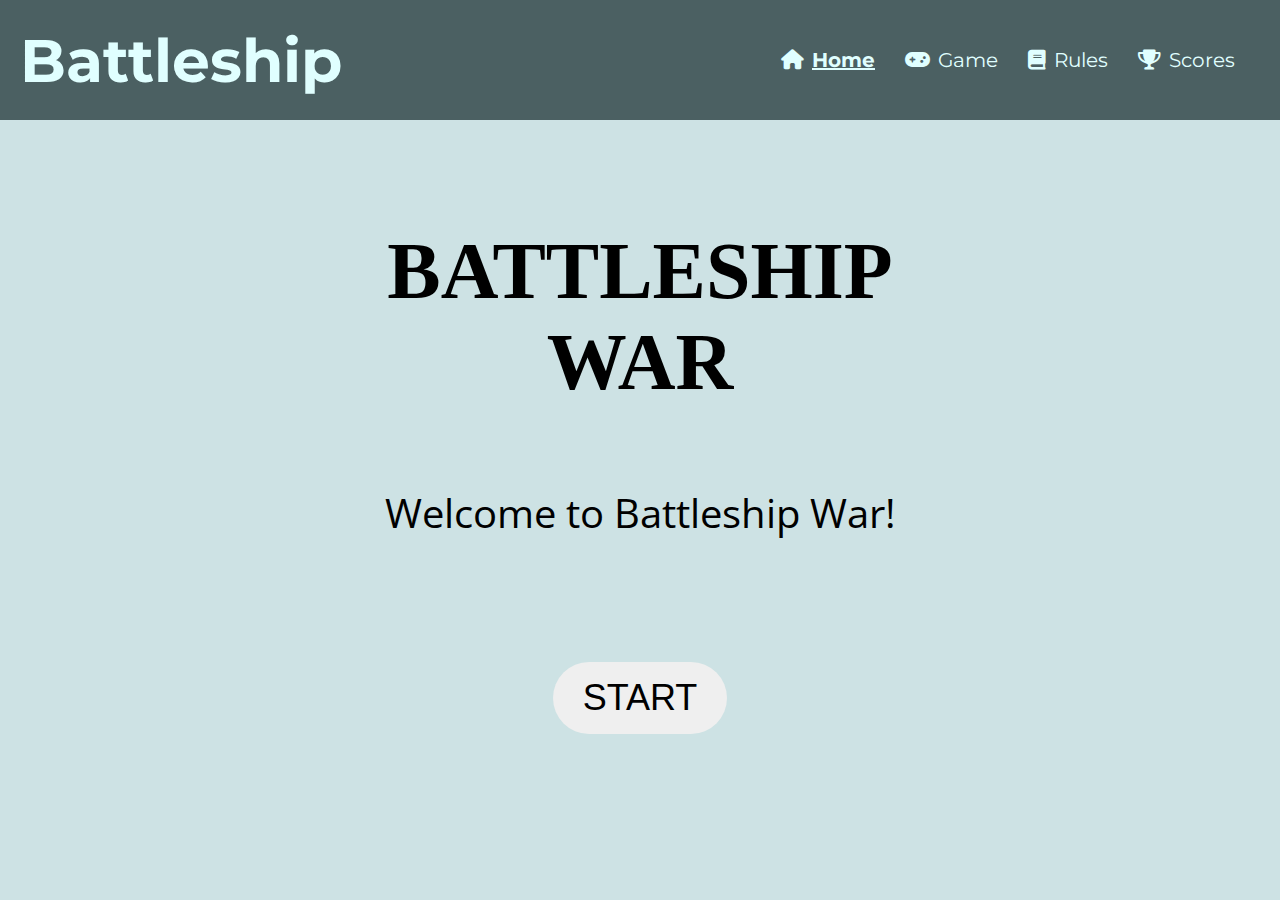
<file: index.html>
<!DOCTYPE html>
<html lang="en">
    <head>
        <meta charset="UTF-8">
        <meta name="viewport" content="width=device-width, initial-scale=1.0">
        <title>Battleship</title>
        <link rel="stylesheet" href="./common/common.css">
        <link rel="stylesheet" href="https://cdnjs.cloudflare.com/ajax/libs/font-awesome/6.0.0/css/all.min.css">
    </head>

    <body>
        <nav id="navbar">
            <h1>Battleship</h1>
            <ul>
                <li><a href="./" class="selected"><i class="fas fa-home"></i>Home</a></li>
                <li><a href="./game/"><i class="fas fa-gamepad"></i>Game</a></li>
                <li><a href="./rules/"><i class="fas fa-book"></i>Rules</a></li>
                <li><a href="./scores/"><i class="fas fa-trophy"></i>Scores</a></li>
            </ul>
        </nav>
        
        
        <h2>BATTLESHIP <br /> WAR</h2>
        
        <p class="paragraph">Welcome to Battleship War!</p> <br />

        <p class="paragraph"> 
            <button>
                <a href="./game/">START</a> 
            </button>
        </p>
    </body>
</html>
</file>
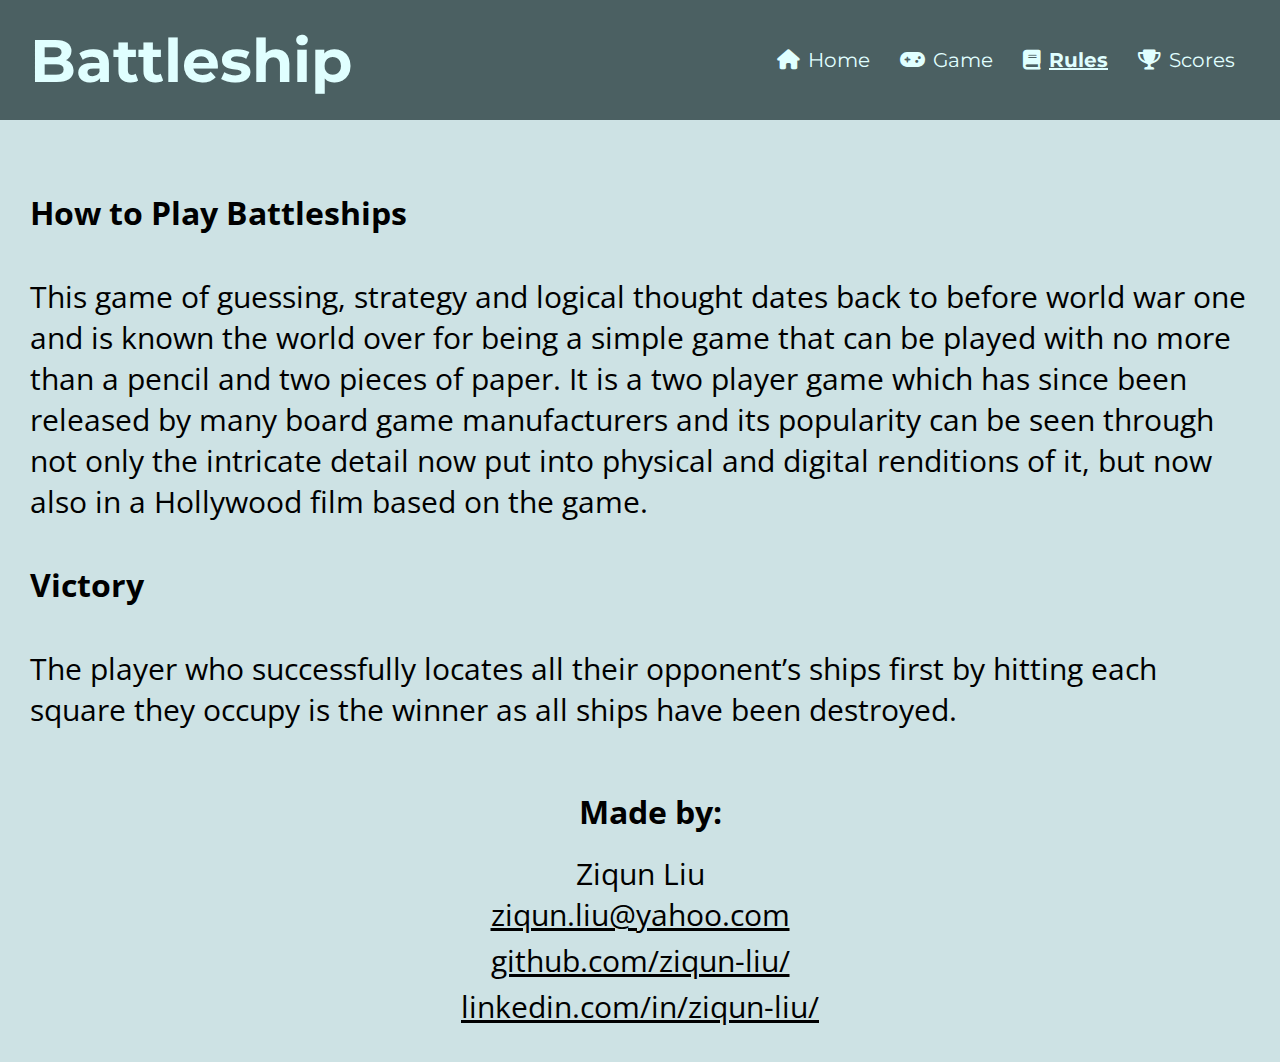
<file: rules/index.html>
<!DOCTYPE html>
<html lang="en">
    <head>
        <meta charset="UTF-8">
        <meta name="viewport" content="width=device-width, initial-scale=1.0">
        <title>Battleship Rules</title>
        <link rel="stylesheet" href="../common/common.css">
        <link rel="stylesheet" href="./rules.css">
        <link rel="stylesheet" href="https://cdnjs.cloudflare.com/ajax/libs/font-awesome/6.0.0/css/all.min.css">
    </head>

    <body>
        <nav id="navbar">
            <h1>Battleship</h1>
            <ul>
                <li><a href="../"><i class="fas fa-home"></i>Home</a></li>
                <li><a href="../game/"><i class="fas fa-gamepad"></i>Game</a></li>
                <li><a href="./" class="selected"><i class="fas fa-book"></i>Rules</a></li>
                <li><a href="../scores/"><i class="fas fa-trophy"></i>Scores</a></li>
            </ul>
        </nav>

        <div class="rules">
            <h1>How to Play Battleships</h1>
            <p>This game of guessing, strategy and logical thought dates back to
                before world war one and is known the world over for being a simple 
                game that can be played with no more than a pencil and two pieces 
                of paper. It is a two player game which has since been released by 
                many board game manufacturers and its popularity can be seen through 
                not only the intricate detail now put into physical and digital 
                renditions of it, but now also in a Hollywood film based on the game.
            </p>

            <h1>Victory</h1>
            <p>
                The player who successfully locates all their opponent’s ships first
                by hitting each square they occupy is the winner as all ships have
                been destroyed.
            </p>
        </div>

        <div id="credits">
            <h1>Made by:</h1>
            <p>
                Ziqun Liu <br />
                <a href="mailto:ziqun.liu@yahoo.com">ziqun.liu@yahoo.com</a> <br />
                <a href="https://github.com/ziqun-liu/">github.com/ziqun-liu/</a> <br />
                <a href="https://www.linkedin.com/in/ziqun-liu/">linkedin.com/in/ziqun-liu/</a>
            </p>
        </div>
    </body>
</html>
</file>
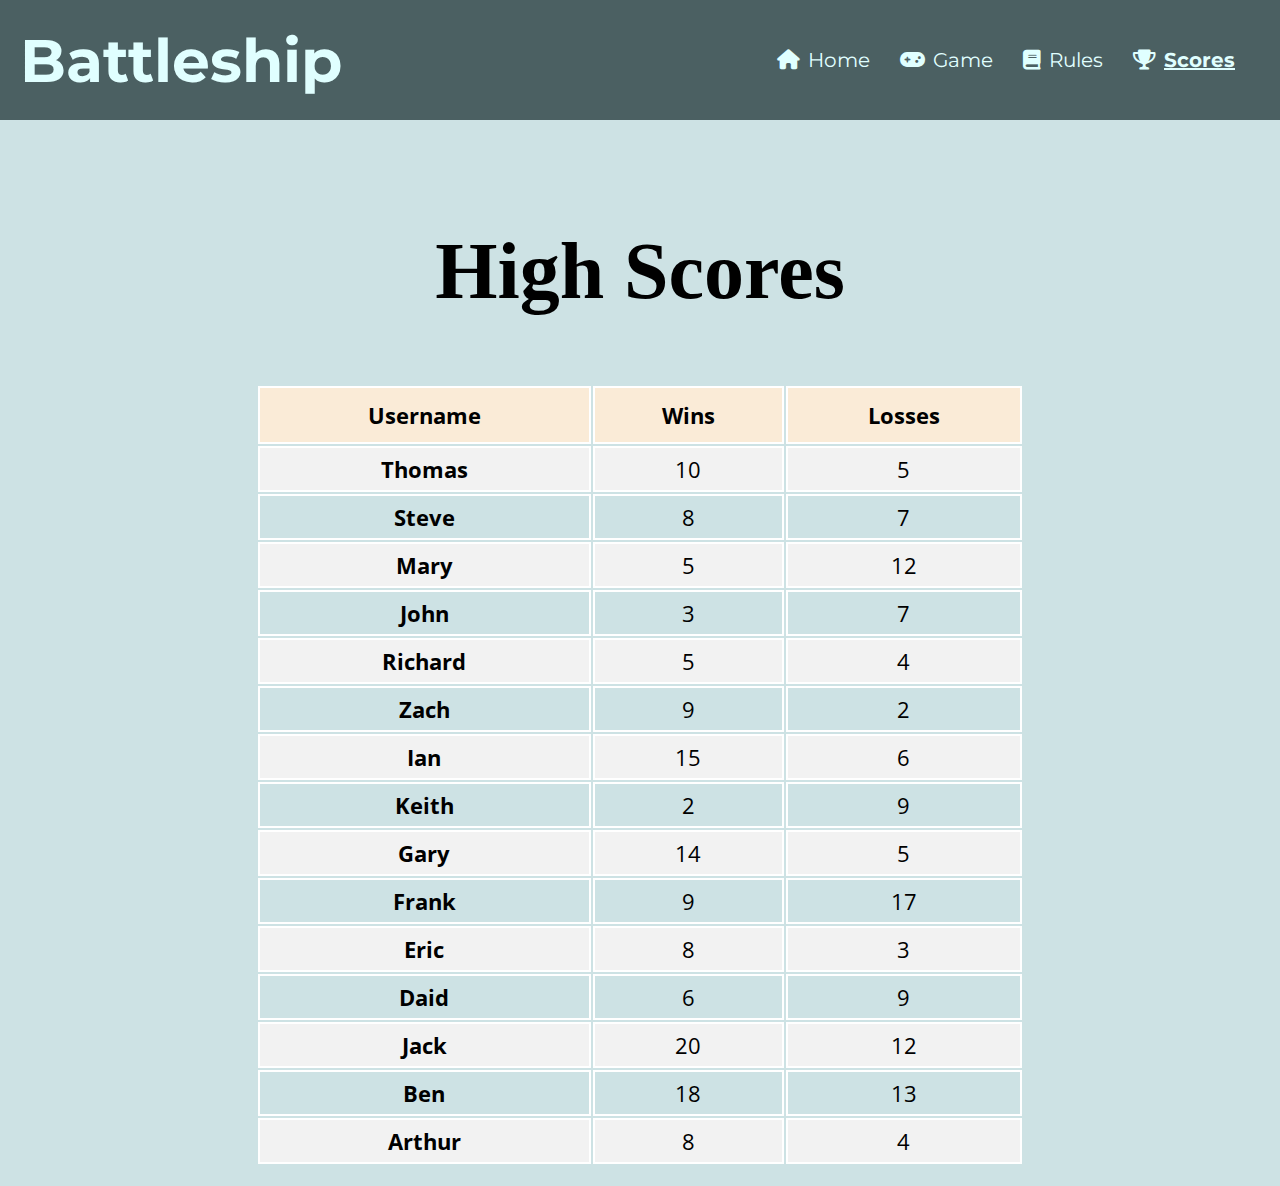
<file: scores/index.html>
<!DOCTYPE html>
<html lang="en">
    <head>
        <meta charset="UTF-8">
        <meta name="viewport" content="width=device-width, initial-scale=1.0">
        <title>Battleship Scores</title>
        <link rel="stylesheet" href="../common/common.css">
        <link rel="stylesheet" href="./scores.css">
        <link rel="stylesheet" href="https://cdnjs.cloudflare.com/ajax/libs/font-awesome/6.0.0/css/all.min.css">
    </head>

    <body>
        <nav id="navbar">
            <h1>Battleship</h1>
            <ul>
                <li><a href="../"><i class="fas fa-home"></i>Home</a></li>
                <li><a href="../game/"><i class="fas fa-gamepad"></i>Game</a></li>
                <li><a href="../rules/"><i class="fas fa-book"></i>Rules</a></li>
                <li><a href="./" class="selected"><i class="fas fa-trophy"></i>Scores</a></li>
            </ul>
        </nav>

        <section id="scores">
            <h2>High Scores</h2>
            <table>
                <tr>
                    <th>Username</th>
                    <th>Wins</th>
                    <th>Losses</th>
                </tr>
                <tr>
                    <td>Thomas</td>
                    <td>10</td>
                    <td>5</td>
                </tr>
                <tr>
                    <td>Steve</td>
                    <td>8</td>
                    <td>7</td>
                </tr>
                <tr>
                    <td>Mary</td>
                    <td>5</td>
                    <td>12</td>
                </tr>
                <tr>
                    <td>John</td>
                    <td>3</td>
                    <td>7</td>
                </tr>
                <tr>
                    <td>Richard</td>
                    <td>5</td>
                    <td>4</td>
                </tr>
                <tr>
                    <td>Zach</td>
                    <td>9</td>
                    <td>2</td>
                </tr>
                <tr>
                    <td>Ian</td>
                    <td>15</td>
                    <td>6</td>
                </tr>
                <tr>
                    <td>Keith</td>
                    <td>2</td>
                    <td>9</td>
                </tr>
                <tr>
                    <td>Gary</td>
                    <td>14</td>
                    <td>5</td>
                </tr>
                <tr>
                    <td>Frank</td>
                    <td>9</td>
                    <td>17</td>
                </tr>
                <tr>
                    <td>Eric</td>
                    <td>8</td>
                    <td>3</td>
                </tr>
                <tr>
                    <td>Daid</td>
                    <td>6</td>
                    <td>9</td>
                </tr>
                <tr>
                    <td>Jack</td>
                    <td>20</td>
                    <td>12</td>
                </tr>
                <tr>
                    <td>Ben</td>
                    <td>18</td>
                    <td>13</td>
                </tr>
                <tr>
                    <td>Arthur</td>
                    <td>8</td>
                    <td>4</td>
                </tr>
            </table>
        </section>
    </body>
</html>
</file>
<file: common/common.css>
@import url('https://fonts.googleapis.com/css2?family=Montserrat:wght@500&family=Open+Sans:wght@400&display=swap');

body {
    font-family: 'Open Sans', sans-serif;
    background-color: rgb(205, 226, 228);
    margin: 0;
    justify-content: center;
    align-items: center;
    padding-top: 160px;
}

/* Navbar section */

#navbar {
    background: #4b6062;
    color: lightcyan;
    position: fixed;
    display: flex;
    padding: 20px;
    top: 0;
    align-items: center; /* 上下居中 */
    justify-content: space-between;
    width: 100%;
    height: 80px;
}

#navbar h1 {
    font-family: 'Montserrat', sans-serif;
    font-size: 60px;
    margin: 0;
}

#navbar ul {
    display: flex;
    font-size: 20px;
    text-decoration: none;
    padding-right: 50px;
}

#navbar ul li {
    display: flex;
    margin: 0 15px;
}

#navbar ul li a {
    font-family: 'Montserrat', sans-serif;
    color: lightcyan;
    text-decoration: none;
}

#navbar ul li a.selected {
    text-decoration: underline;
    font-weight: bold;
}

#navbar ul li a i {
    margin-right: 8px;
}


#navbar ul li a:hover {
    text-decoration: underline;
    color: rgb(66, 170, 234);
}

@media (max-width: 600px) {
    #navbar {
        flex-direction: column;
        position: fixed;
        bottom: 0;
        top: auto;
        width: 100%;
        height: auto;
        padding: 10px 0;
        z-index: 1000;
    }

    #navbar h1 {
        font-size: 24px;
        margin-bottom: 10px;
    }

    #navbar ul {
        flex-direction: row;
        justify-content: center;
        width: 100%;
        padding: 0;
    }

    #navbar ul li {
        margin: 0 10px;
    }

    #navbar ul li a {
        font-size: 16px;
        padding: 5px 10px;
    }
}


/* Home page text section */

h2 {
    font-size: 80px;
    text-align: center;
    font-family: 'Times New Roman', Times, serif;
}

.paragraph {
    font-size: 40px;
    text-align: center;
    padding: 10px;
}

a {
    text-decoration: none;
    color: black;
}

button {
    /* background-color: whitesmoke; */
    color: white;
    padding: 15px 30px;
    font-size: 36px;
    border: navy;
    border-radius: 50px;
    cursor: pointer;
    transition: background-color 0.3s ease-in-out, transform 0.1s ease-in-out;
    /* transition: background 0.1s ease-in-out; */
}

button:hover {
    background-color: #4b6062;
    transform: scale(1.05);
}

button:active {
    background-color: RED;
    transform: scale(0.98);
}
</file>
<file: rules/rules.css>
h1 {
    margin-left: 20px;
    padding: 10px;
}

p {
    font-size: 30px;
    margin: 20px;
    padding: 10px;
    margin-top: 0;
}

#credits {
    text-align: center;
    margin-top: 40px;
}

#credits h1 {
    margin-bottom: 0;
}

#credits p a {
    text-decoration: underline;
    display: inline-block;
    margin-bottom: 5px;
}

#credits a:hover {
    text-decoration: underline;
    color: darkred;
}
</file>
<file: scores/scores.css>
#scores {
    text-align: center;
    margin-top: 40px;
}

#scores table {
    width: 60%;
    margin: 20px auto;
    font-size: 22px;
}

#scores th {
    background-color: antiquewhite;
    padding: 12px;
    border: 2px solid white;
}

#scores td {
    padding: 6px;
    border: 2px solid white;
}

#scores tbody tr:nth-child(even) {
    background-color: #f2f2f2;
}

#scores td:first-child {
    font-weight: bold;
}

#scores tbody tr:hover {
    background-color: #d0e0f0;
    cursor: pointer;
}
</file>
